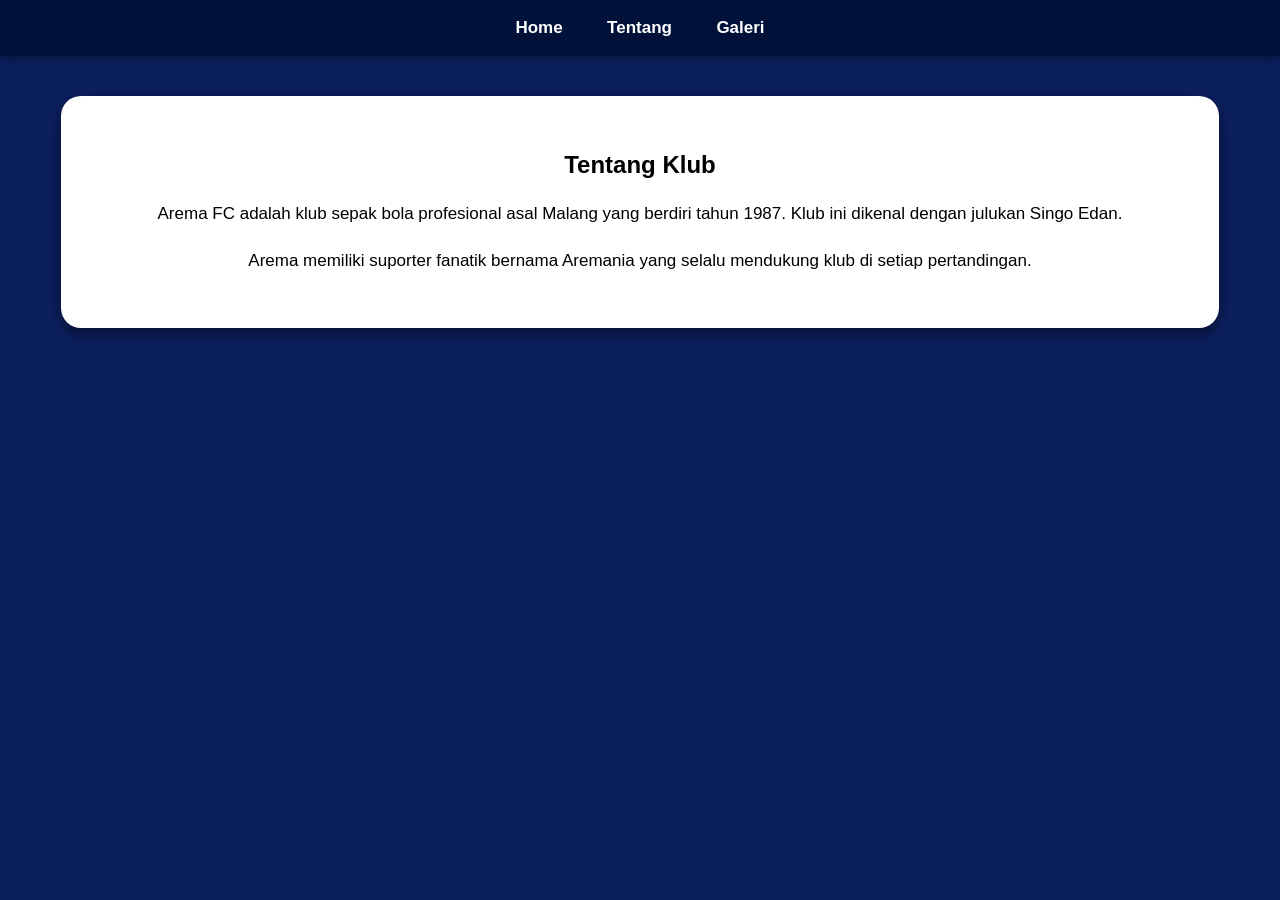
<file: about.html>
<!DOCTYPE html>
<html>
<head>
    <title>Tentang Arema FC</title>
    <link rel="stylesheet" href="style.css">
</head>

<body>

<nav>
    <a href="index.html">Home</a>
    <a href="about.html">Tentang</a>
    <a href="gallery.html">Galeri</a>
</nav>

<section class="card">

<h1>Tentang Klub</h1>

<p>
Arema FC adalah klub sepak bola profesional
asal Malang yang berdiri tahun 1987.
Klub ini dikenal dengan julukan Singo Edan.
</p>

<p>
Arema memiliki suporter fanatik bernama Aremania
yang selalu mendukung klub di setiap pertandingan.
</p>

</section>

</body>
</html>
</file>
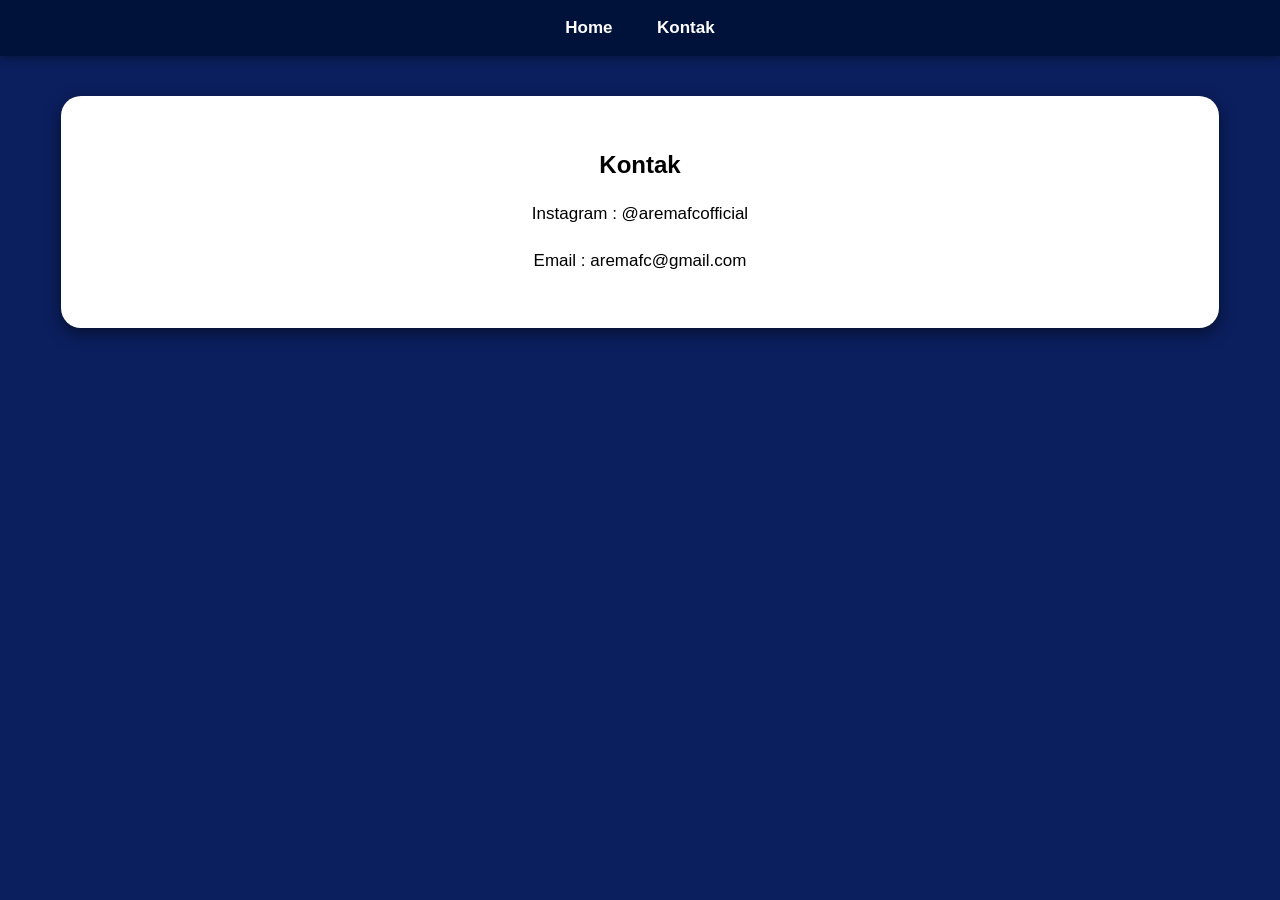
<file: contact.html>
<!DOCTYPE html>
<html>
<head>
    <title>Kontak</title>
    <link rel="stylesheet" href="style.css">
</head>

<body>

<nav>
    <a href="index.html">Home</a>
    <a href="contact.html">Kontak</a>
</nav>

<section class="card">

<h1>Kontak</h1>

<p>Instagram : @aremafcofficial</p>
<p>Email : aremafc@gmail.com</p>

</section>

</body>
</html>
</file>
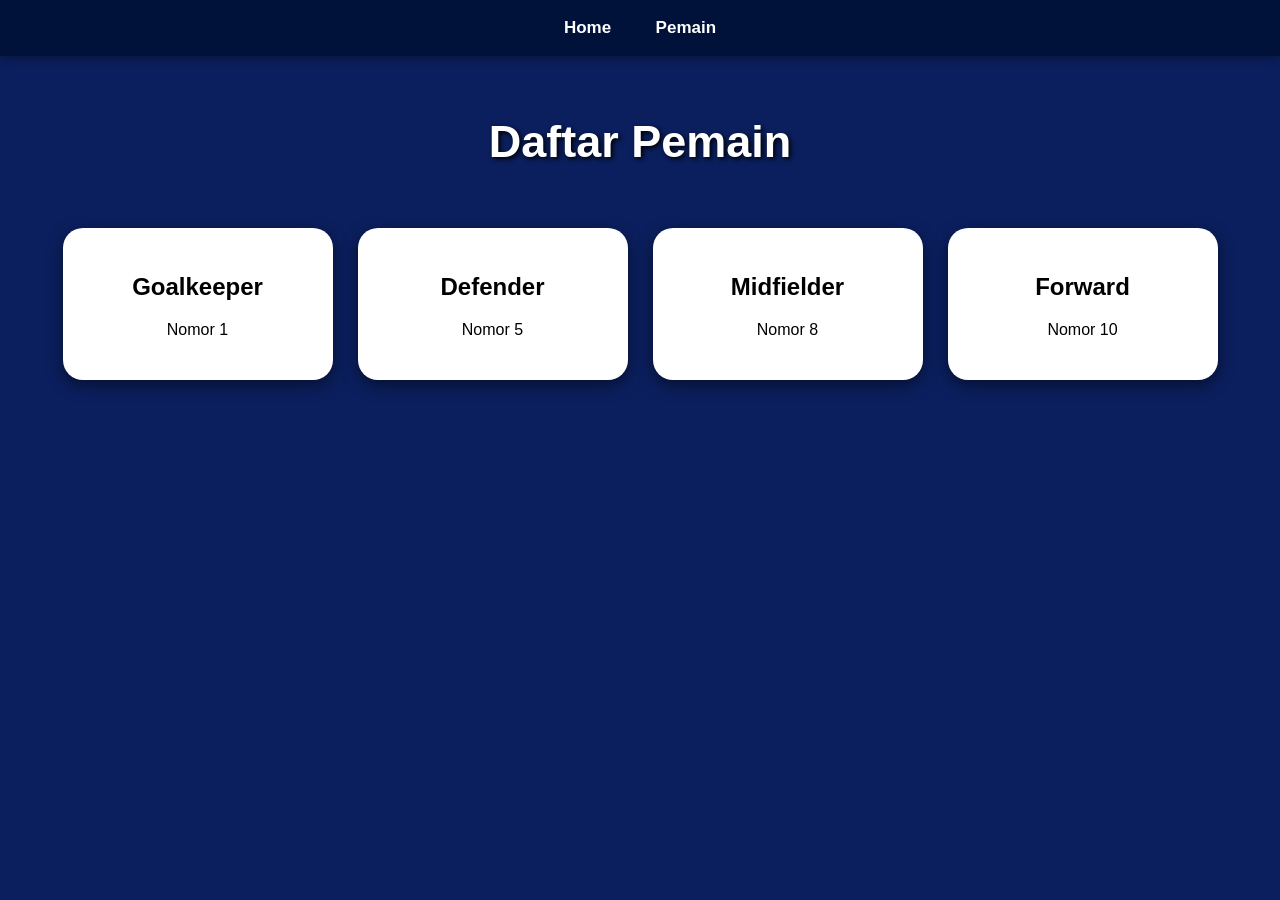
<file: players.html>
<!DOCTYPE html>
<html>
<head>
    <title>Pemain Arema FC</title>
    <link rel="stylesheet" href="style.css">
</head>

<body>

<nav>
    <a href="index.html">Home</a>
    <a href="players.html">Pemain</a>
</nav>

<h1 class="title">Daftar Pemain</h1>

<div class="player-container">

    <div class="player-card">
        <h2>Goalkeeper</h2>
        <p>Nomor 1</p>
    </div>

    <div class="player-card">
        <h2>Defender</h2>
        <p>Nomor 5</p>
    </div>

    <div class="player-card">
        <h2>Midfielder</h2>
        <p>Nomor 8</p>
    </div>

    <div class="player-card">
        <h2>Forward</h2>
        <p>Nomor 10</p>
    </div>

</div>

</body>
</html>
</file>
<file: style.css>
/* =========================
   GLOBAL
========================= */

body{
    margin:0;
    font-family:Arial, sans-serif;
    background:#0b1f5e;
    color:white;
    overflow-x:hidden;
}

/* =========================
   HEADER
========================= */

header{
    background:#002bff;
    text-align:center;
    padding:60px 20px;
    box-shadow:0 4px 10px rgba(0,0,0,0.5);
}

header h1{
    margin:0;
    font-size:65px;
    letter-spacing:4px;
    text-shadow:2px 2px 5px black;
}

header p{
    font-size:22px;
    margin-top:10px;
}

/* =========================
   NAVBAR
========================= */

nav{
    background:#00113a;
    padding:18px;
    text-align:center;
    position:sticky;
    top:0;
    z-index:1000;
    box-shadow:0 2px 10px rgba(0,0,0,0.4);
}

nav a{
    color:white;
    text-decoration:none;
    margin:20px;
    font-size:17px;
    font-weight:bold;
    transition:0.3s;
}

nav a:hover{
    color:#87cefa;
}

/* =========================
   HERO SECTION
========================= */

.hero{
    text-align:center;
    padding:60px 20px;
}

.logo{
    width:220px;
    border-radius:15px;
    box-shadow:0 5px 15px rgba(0,0,0,0.5);
}

.hero h2{
    font-size:45px;
    margin-top:25px;
}

.hero p{
    width:70%;
    margin:auto;
    line-height:30px;
    font-size:18px;
}

/* =========================
   TITLE
========================= */

.title{
    text-align:center;
    font-size:45px;
    margin-top:60px;
    text-shadow:2px 2px 5px black;
}

/* =========================
   CARD
========================= */

.card{
    background:white;
    color:black;
    width:85%;
    margin:40px auto;
    padding:35px;
    border-radius:20px;
    text-align:center;
    box-shadow:0 5px 15px rgba(0,0,0,0.5);
    transition:0.3s;
}

.card:hover{
    transform:translateY(-5px);
}

.card p{
    line-height:30px;
    font-size:17px;
}

/* =========================
   GALLERY
========================= */

.gallery{
    display:flex;
    justify-content:center;
    flex-wrap:wrap;
    gap:30px;
    padding:30px;
}

.image-box{
    background:white;
    color:black;
    width:320px;
    padding:20px;
    border-radius:20px;
    text-align:center;
    transition:0.3s;
    box-shadow:0 5px 15px rgba(0,0,0,0.5);
}

.image-box:hover{
    transform:translateY(-10px);
}

.image-box img{
    width:100%;
    height:220px;
    object-fit:cover;
    border-radius:15px;
}

.image-box p{
    margin-top:15px;
    line-height:25px;
}

/* =========================
   PLAYER SECTION
========================= */

.player-container{
    display:flex;
    justify-content:center;
    flex-wrap:wrap;
    gap:25px;
    padding:30px;
}

.player-card{
    background:white;
    color:black;
    width:220px;
    padding:25px;
    border-radius:20px;
    text-align:center;
    transition:0.3s;
    box-shadow:0 5px 15px rgba(0,0,0,0.5);
}

.player-card:hover{
    transform:scale(1.05);
}

/* =========================
   TABLE
========================= */

table{
    width:85%;
    margin:auto;
    border-collapse:collapse;
    background:white;
    color:black;
    border-radius:15px;
    overflow:hidden;
    box-shadow:0 5px 15px rgba(0,0,0,0.5);
}

th{
    background:#002bff;
    color:white;
}

th, td{
    padding:18px;
    border:1px solid #ddd;
    text-align:center;
}

/* =========================
   BUTTON
========================= */

.button{
    display:inline-block;
    background:#002bff;
    color:white;
    padding:12px 25px;
    border-radius:10px;
    text-decoration:none;
    margin-top:20px;
    transition:0.3s;
}

.button:hover{
    background:#00113a;
}

/* =========================
   CONTACT
========================= */

.contact p{
    font-size:18px;
    line-height:30px;
}

/* =========================
   FOOTER
========================= */

footer{
    background:#00113a;
    text-align:center;
    padding:25px;
    margin-top:60px;
    font-size:15px;
}

/* =========================
   SCROLLBAR
========================= */

::-webkit-scrollbar{
    width:10px;
}

::-webkit-scrollbar-thumb{
    background:#002bff;
    border-radius:10px;
}

/* =========================
   RESPONSIVE MOBILE
========================= */

@media(max-width:768px){

    header{
        padding:40px 15px;
    }

    header h1{
        font-size:45px;
    }

    header p{
        font-size:18px;
    }

    nav{
        display:flex;
        flex-wrap:wrap;
        justify-content:center;
        gap:10px;
        padding:15px 5px;
    }

    nav a{
        margin:5px;
        font-size:14px;
    }

    .hero{
        padding:40px 15px;
    }

    .logo{
        width:180px;
    }

    .hero h2{
        font-size:35px;
    }

    .hero p{
        width:100%;
        font-size:16px;
    }

    .card{
        width:90%;
        padding:20px;
    }

    .gallery{
        flex-direction:column;
        align-items:center;
    }

    .image-box{
        width:90%;
    }

    .player-container{
        flex-direction:column;
        align-items:center;
    }

    .player-card{
        width:85%;
    }

    table{
        width:95%;
        font-size:14px;
    }

    footer{
        font-size:13px;
    }

}
</file>
